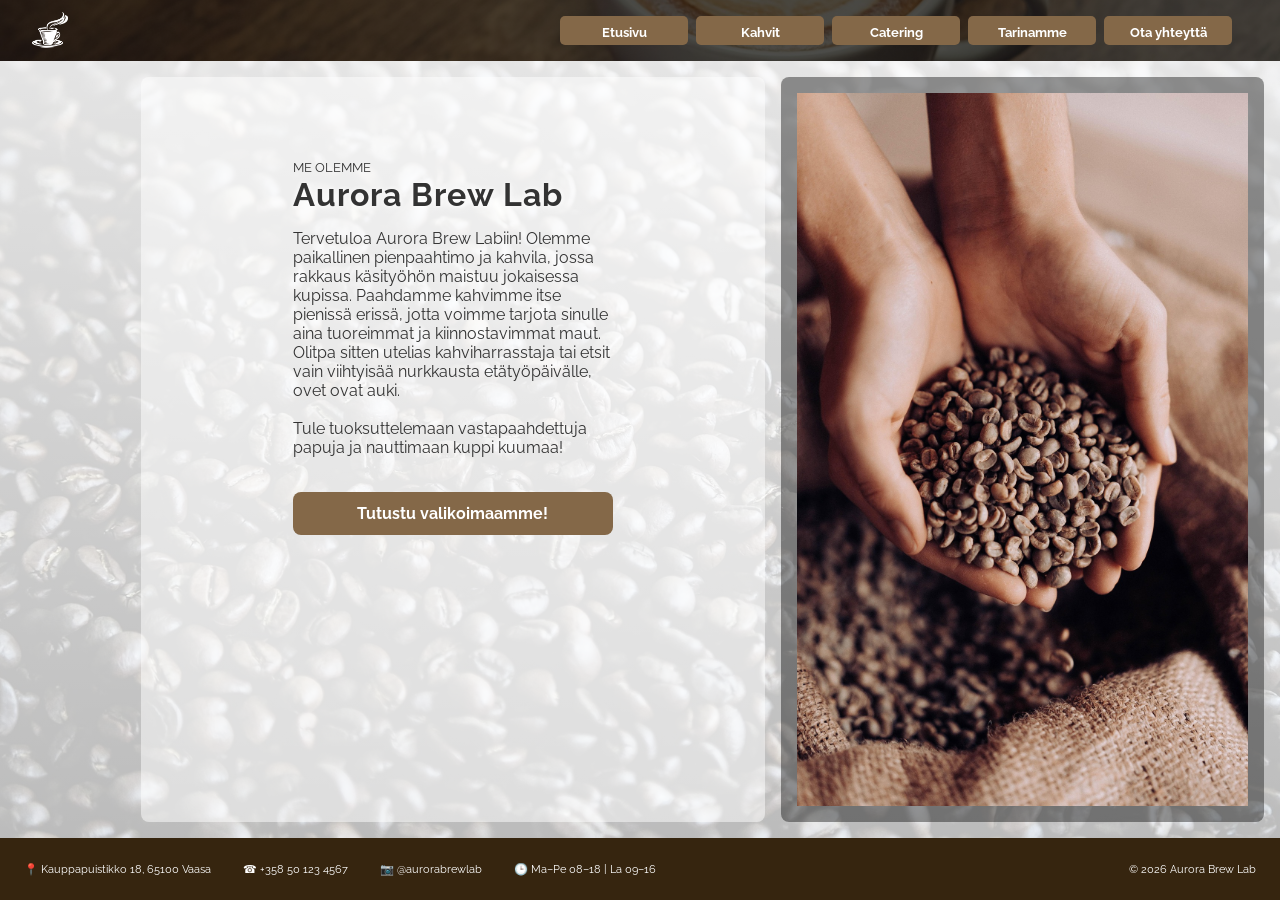
<file: index.html>
<!doctype html>
<html lang="fi">
  <head>
    <meta charset="UTF-8" />
    <meta name="viewport" content="width=device-width, initial-scale=1.0" />
    <title>Aurora Brew</title>
    <link rel="stylesheet" href="css/styles.css" />
    <link rel="icon" href="images/favicon.ico" type="image/x-icon" />
  </head>

  <body>
    <header id="header"></header>

    <main>
      <div class="first-main-section">
        <small>ME OLEMME</small>
        <h2 id="kahvilamme">Aurora Brew Lab</h2>
        <p>
          Tervetuloa Aurora Brew Labiin! Olemme paikallinen pienpaahtimo ja
          kahvila, jossa rakkaus käsityöhön maistuu jokaisessa kupissa.
          Paahdamme kahvimme itse pienissä erissä, jotta voimme tarjota sinulle
          aina tuoreimmat ja kiinnostavimmat maut. Olitpa sitten utelias
          kahviharrasstaja tai etsit vain viihtyisää nurkkausta etätyöpäivälle,
          ovet ovat auki.
        </p>
        <br />
        <p>
          Tule tuoksuttelemaan vastapaahdettuja papuja ja nauttimaan kuppi
          kuumaa!
        </p>
        <br />
        <a href="menu.html" class="action-btn" aria-label="menu">
          Tutustu valikoimaamme!
        </a>
        <br />
      </div>
    </main>

    <aside><img src="images/coffee-beans.jpg" alt="coffee beans" /></aside>

    <footer id="footer"></footer>
    <script src="js/components.js"></script>
  </body>
</html>
</file>
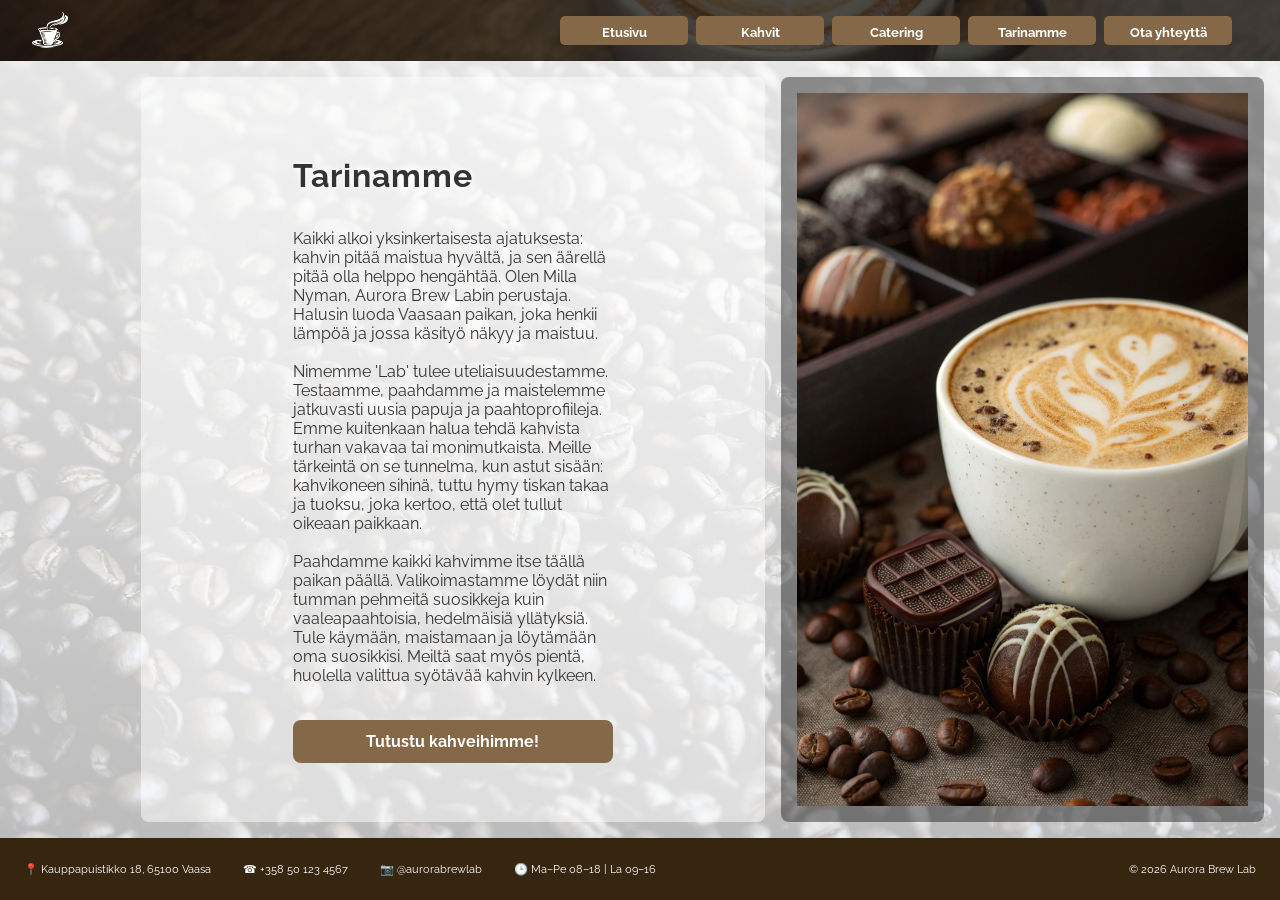
<file: about.html>
<!doctype html>
<html lang="fi">
  <head>
    <meta charset="UTF-8" />
    <meta name="viewport" content="width=device-width, initial-scale=1.0" />
    <title>Aurora Brew</title>
    <link rel="stylesheet" href="css/styles.css" />
    <link rel="icon" href="images/favicon.ico" type="image/x-icon" />
  </head>

  <body>
    <header id="header"></header>

    <main>
      <div class="first-main-section">
        <h2 id="kahvilamme">Tarinamme</h2>

        <br />
        <p>
          Kaikki alkoi yksinkertaisesta ajatuksesta: kahvin pitää maistua
          hyvältä, ja sen äärellä pitää olla helppo hengähtää. Olen Milla Nyman,
          Aurora Brew Labin perustaja. Halusin luoda Vaasaan paikan, joka
          henk­ii lämpöä ja jossa käsityö näkyy ja maistuu.
        </p>
        <br />
        <p>
          Nimemme 'Lab' tulee uteliaisuudestamme. Testaamme, paahdamme ja
          maistelemme jatkuvasti uusia papuja ja paahtoprofiileja. Emme
          kuitenkaan halua tehdä kahvista turhan vakavaa tai monimutkaista.
          Meille tärkeintä on se tunnelma, kun astut sisään: kahvikoneen sihinä,
          tuttu hymy tiskan takaa ja tuoksu, joka kertoo, että olet tullut
          oikeaan paikkaan.
        </p>
        <br />
        <p>
          Paahdamme kaikki kahvimme itse täällä paikan päällä. Valikoimastamme
          löydät niin tumman pehmeitä suosikkeja kuin vaaleapaahtoisia,
          hedelmäisiä yllätyksiä. Tule käymään, maistamaan ja löytämään oma
          suosikkisi. Meiltä saat myös pientä, huolella valittua syötävää kahvin
          kylkeen.
        </p>
        <br />
        <a href="menu.html" class="action-btn" aria-label="menu">
          Tutustu kahveihimme!
        </a>
        <br />
      </div>
    </main>

    <aside><img src="images/coffee-cup.jpg" alt="coffee beans" /></aside>

    <footer id="footer"></footer>
    <script src="js/components.js"></script>
  </body>
</html>
</file>
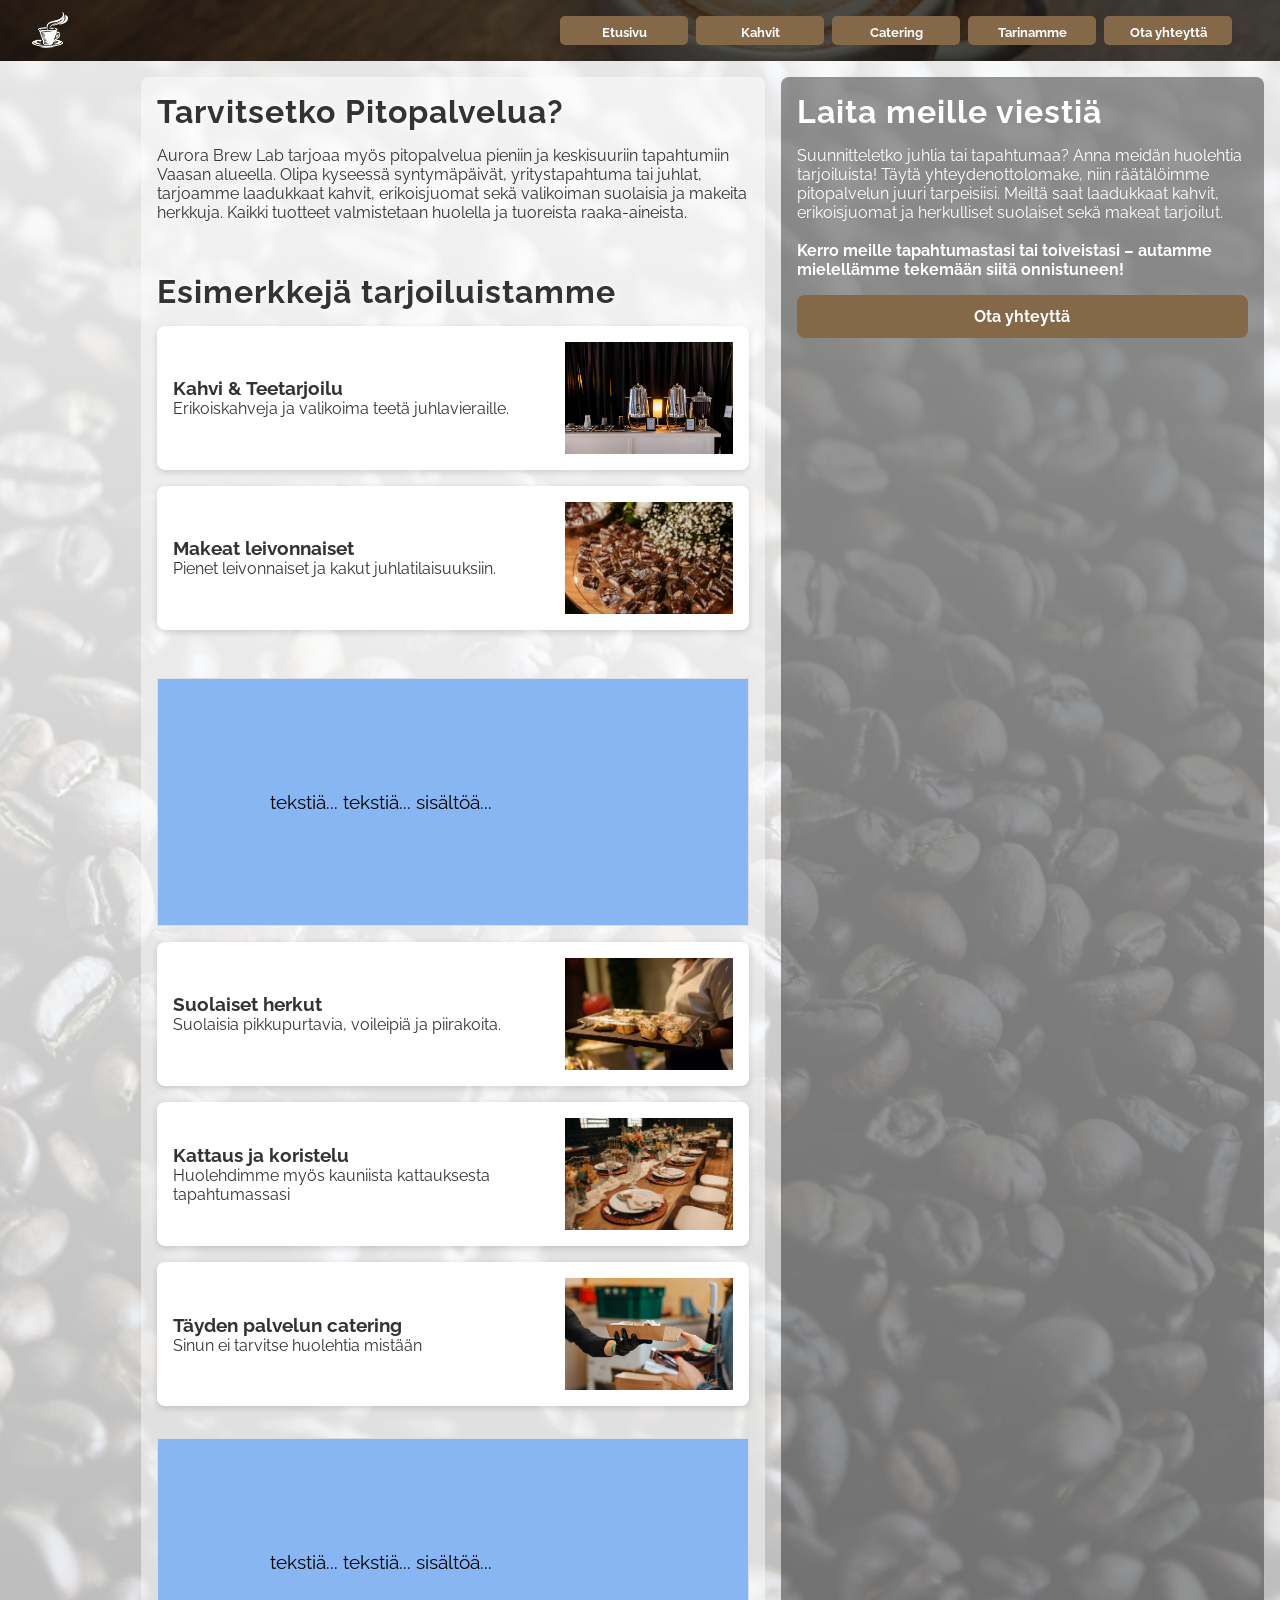
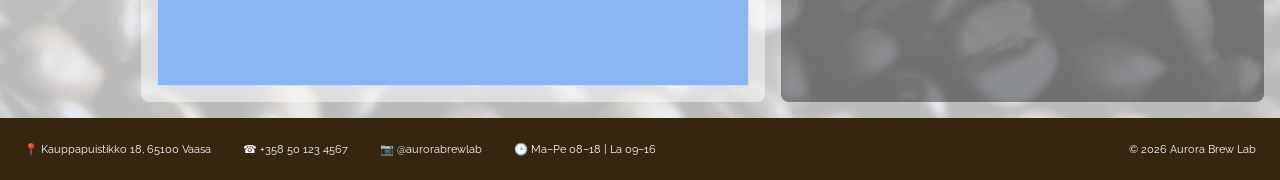
<file: catering.html>
<!doctype html>
<html lang="fi">
  <head>
    <meta charset="UTF-8" />
    <meta name="viewport" content="width=device-width, initial-scale=1.0" />
    <title>Aurora Brew</title>
    <link rel="stylesheet" href="css/styles.css" />
    <link rel="icon" href="images/favicon.ico" type="image/x-icon" />
  </head>

  <body>
    <header id="header"></header>

    <main>
      <h2 id="kahvilamme">Tarvitsetko Pitopalvelua?</h2>
      <p>
        Aurora Brew Lab tarjoaa myös pitopalvelua pieniin ja keskisuuriin
        tapahtumiin Vaasan alueella. Olipa kyseessä syntymäpäivät,
        yritystapahtuma tai juhlat, tarjoamme laadukkaat kahvit, erikoisjuomat
        sekä valikoiman suolaisia ja makeita herkkuja. Kaikki tuotteet
        valmistetaan huolella ja tuoreista raaka-aineista.
      </p>
      <br />

      <section class="first-section">
        <h2>Esimerkkejä tarjoiluistamme</h2>
        <div class="service-grid">
          <div class="service-card">
            <div class="service-text">
              <h3>Kahvi & Teetarjoilu</h3>
              <p>Erikoiskahveja ja valikoima teetä juhlavieraille.</p>
            </div>
            <img src="images/coffeebar.jpg" alt="Kahvibaari" />
          </div>

          <div class="service-card">
            <div class="service-text">
              <h3>Makeat leivonnaiset</h3>
              <p>Pienet leivonnaiset ja kakut juhlatilaisuuksiin.</p>
            </div>
            <img src="images/catering1.jpg" alt="Makeat leivonnaiset" />
          </div>

          <div class="empty">tekstiä... tekstiä... sisältöä...</div>

          <div class="service-card">
            <div class="service-text">
              <h3>Suolaiset herkut</h3>
              <p>Suolaisia pikkupurtavia, voileipiä ja piirakoita.</p>
            </div>
            <img src="images/catering2.jpg" alt="Suolaiset herkut" />
          </div>

          <div class="service-card">
            <div class="service-text">
              <h3>Kattaus ja koristelu</h3>
              <p>Huolehdimme myös kauniista kattauksesta tapahtumassasi</p>
            </div>
            <img src="images/kattaus.jpg" alt="Kattaus" />
          </div>

          <div class="service-card">
            <div class="service-text">
              <h3>Täyden palvelun catering</h3>
              <p>Sinun ei tarvitse huolehtia mistään</p>
            </div>
            <img src="images/catering3.jpg" alt="Catering palvelu" />
          </div>
        </div>
      </section>

      <div class="empty">tekstiä... tekstiä... sisältöä...</div>
    </main>

    <aside>
      <h2>Laita meille viestiä</h2>
      <p>
        Suunnitteletko juhlia tai tapahtumaa? Anna meidän huolehtia
        tarjoiluista! Täytä yhteydenottolomake, niin räätälöimme pitopalvelun
        juuri tarpeisiisi. Meiltä saat laadukkaat kahvit, erikoisjuomat ja
        herkulliset suolaiset sekä makeat tarjoilut.
      </p>
      <br />
      <p>
        <strong>
          Kerro meille tapahtumastasi tai toiveistasi – autamme mielellämme
          tekemään siitä onnistuneen!
        </strong>
      </p>
      <a href="contact.html" class="action-btn" aria-label="contact">
        Ota yhteyttä
      </a>
    </aside>

    <footer id="footer"></footer>
    <script src="js/components.js"></script>
  </body>
</html>
</file>
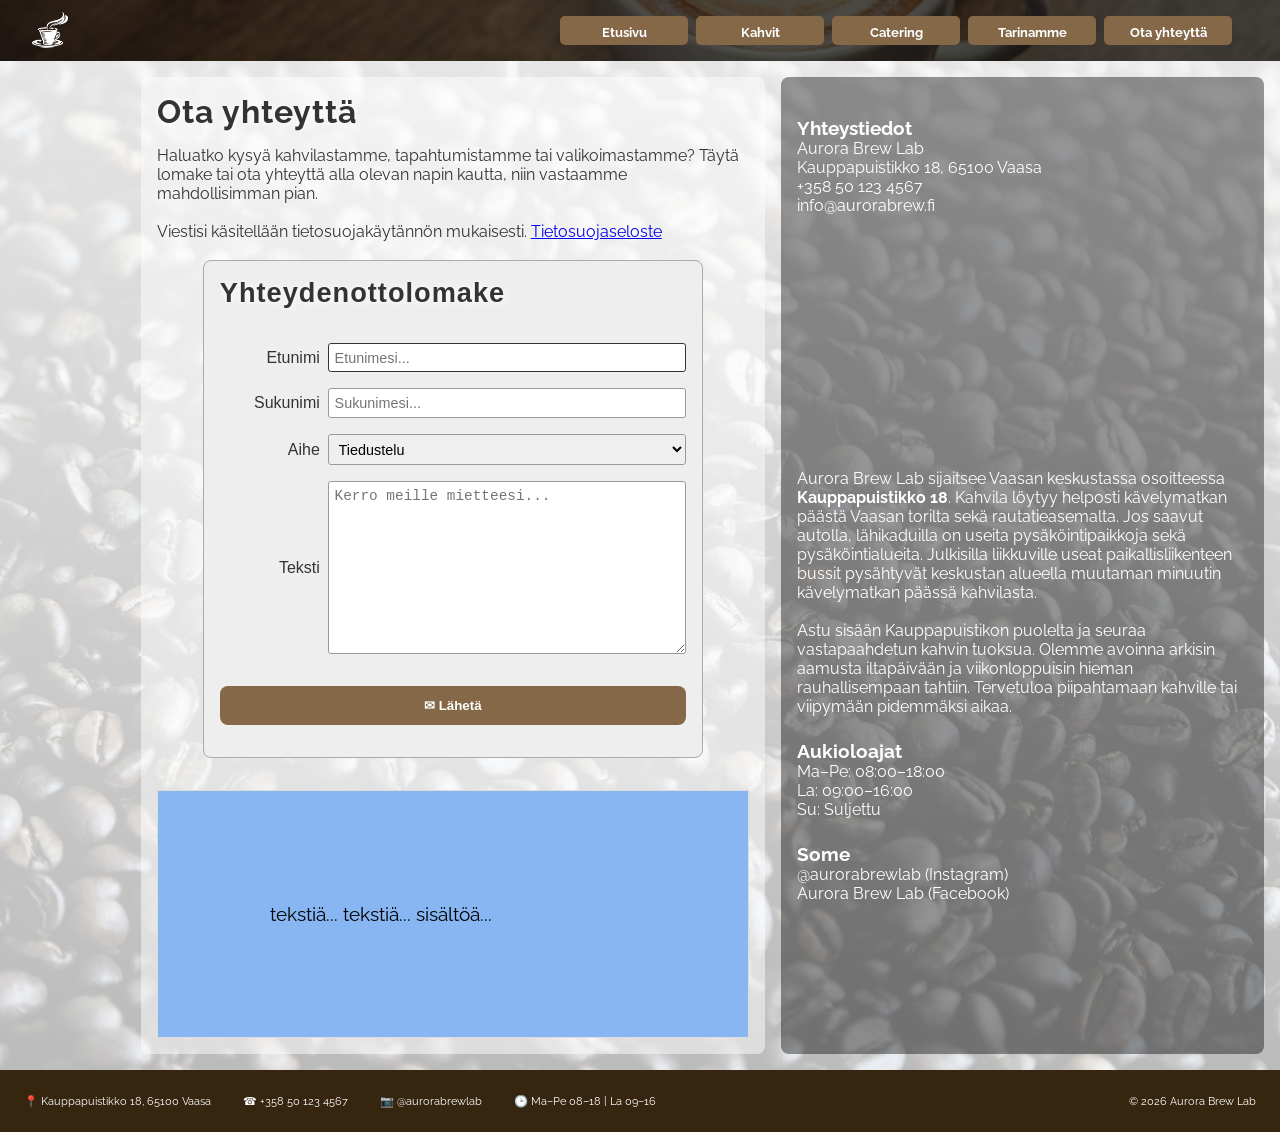
<file: contact.html>
<!doctype html>
<html lang="fi">
  <head>
    <meta charset="UTF-8" />
    <meta name="viewport" content="width=device-width, initial-scale=1.0" />
    <title>Aurora Brew</title>
    <link rel="stylesheet" href="css/styles.css" />
    <link rel="icon" href="images/favicon.ico" type="image/x-icon" />
  </head>

  <body>
    <header id="header"></header>

    <main>
      <h2>Ota yhteyttä</h2>
      <p>
        Haluatko kysyä kahvilastamme, tapahtumistamme tai valikoimastamme? Täytä
        lomake tai ota yhteyttä alla olevan napin kautta, niin vastaamme
        mahdollisimman pian.
      </p>
      <br>
      <p>
        <p>Viestisi käsitellään tietosuojakäytännön mukaisesti. <a href="privacy-policy.html">Tietosuojaseloste</a></p>
      </p>
      <br />
      <form>
        <h2>Yhteydenottolomake</h2>
        <br />
        <ul>
          <li>
            <label for="fname">Etunimi</label>
            <input
              type="text"
              id="fname"
              name="firstname"
              placeholder="Etunimesi..."
              autofocus
            />
          </li>
          <li>
            <label for="lname">Sukunimi</label>
            <input
              type="text"
              id="lname"
              name="lastname"
              placeholder="Sukunimesi..."
            />
          </li>
          <li>
            <label for="country">Aihe</label>
            <select name="aihe" id="aihe">
              <option value="finland">Tiedustelu</option>
              <option value="sweden">Tilavaraus</option>
              <option value="norway">Yhteistyö</option>
              <option value="norway">Tilaus</option>
              <option value="norway">Muu aihe</option>
            </select>
          </li>
          <li>
            <label for="subject">Teksti</label>
            <textarea
              id="subject"
              name="subject"
              placeholder="Kerro meille mietteesi..."
              rows="7"
            ></textarea>
          </li>
          <li class="button">
            <button type="submit" class="action-btn">✉ Lähetä</button>
          </li>
        </ul>
      </form>
      <div class="empty">tekstiä... tekstiä... sisältöä...</div>
    </main>

    <aside>
      <ul>
        <h3>Yhteystiedot</h3>
        <li>Aurora Brew Lab</li>
        <li>Kauppapuistikko 18, 65100 Vaasa</li>
        <li>+358 50 123 4567</li>
        <li>info@aurorabrew.fi</li>
        <iframe
          src="https://www.google.com/maps/embed?pb=!1m18!1m12!1m3!1d7222.065671032653!2d21.59885659215612!3d63.093814303541514!2m3!1f0!2f0!3f0!3m2!1i1024!2i768!4f13.1!3m3!1m2!1s0x467d6043ae175f63%3A0x52adb9ff2bf0a6bd!2sKauppapuistikko%2018%2C%2065100%20Vaasa!5e0!3m2!1sfi!2sfi!4v1773794027698!5m2!1sfi!2sfi"
          width="100%"
          height="250"
          style="border: 0"
          loading="lazy"
        >
          referrerpolicy="no-referrer-when-downgrade" ></iframe
        >
         <p>
          Aurora Brew Lab sijaitsee Vaasan keskustassa osoitteessa
          <strong>Kauppapuistikko 18</strong>. Kahvila löytyy helposti
          kävelymatkan päästä Vaasan torilta sekä rautatieasemalta. Jos saavut
          autolla, lähikaduilla on useita pysäköintipaikkoja sekä
          pysäköintialueita. Julkisilla liikkuville useat paikallisliikenteen
          bussit pysähtyvät keskustan alueella muutaman minuutin kävelymatkan
          päässä kahvilasta.
        </p>
        <br />
        <p>
          Astu sisään Kauppapuistikon puolelta ja seuraa vastapaahdetun kahvin
          tuoksua. Olemme avoinna arkisin aamusta iltapäivään ja viikonloppuisin
          hieman rauhallisempaan tahtiin. Tervetuloa piipahtamaan kahville tai
          viipymään pidemmäksi aikaa.
        </p>
        <h3>Aukioloajat</h3>
        <li>Ma–Pe: 08:00–18:00</li>
        <li>La: 09:00–16:00</li>
        <li>Su: Suljettu</li>
        <h3>Some</h3>
        <li>@aurorabrewlab (Instagram)</li>
        <li>Aurora Brew Lab (Facebook)</li>
      </ul>
    </aside>

    <footer id="footer"></footer>
    <script src="js/components.js"></script>
  </body>
</html>
</file>
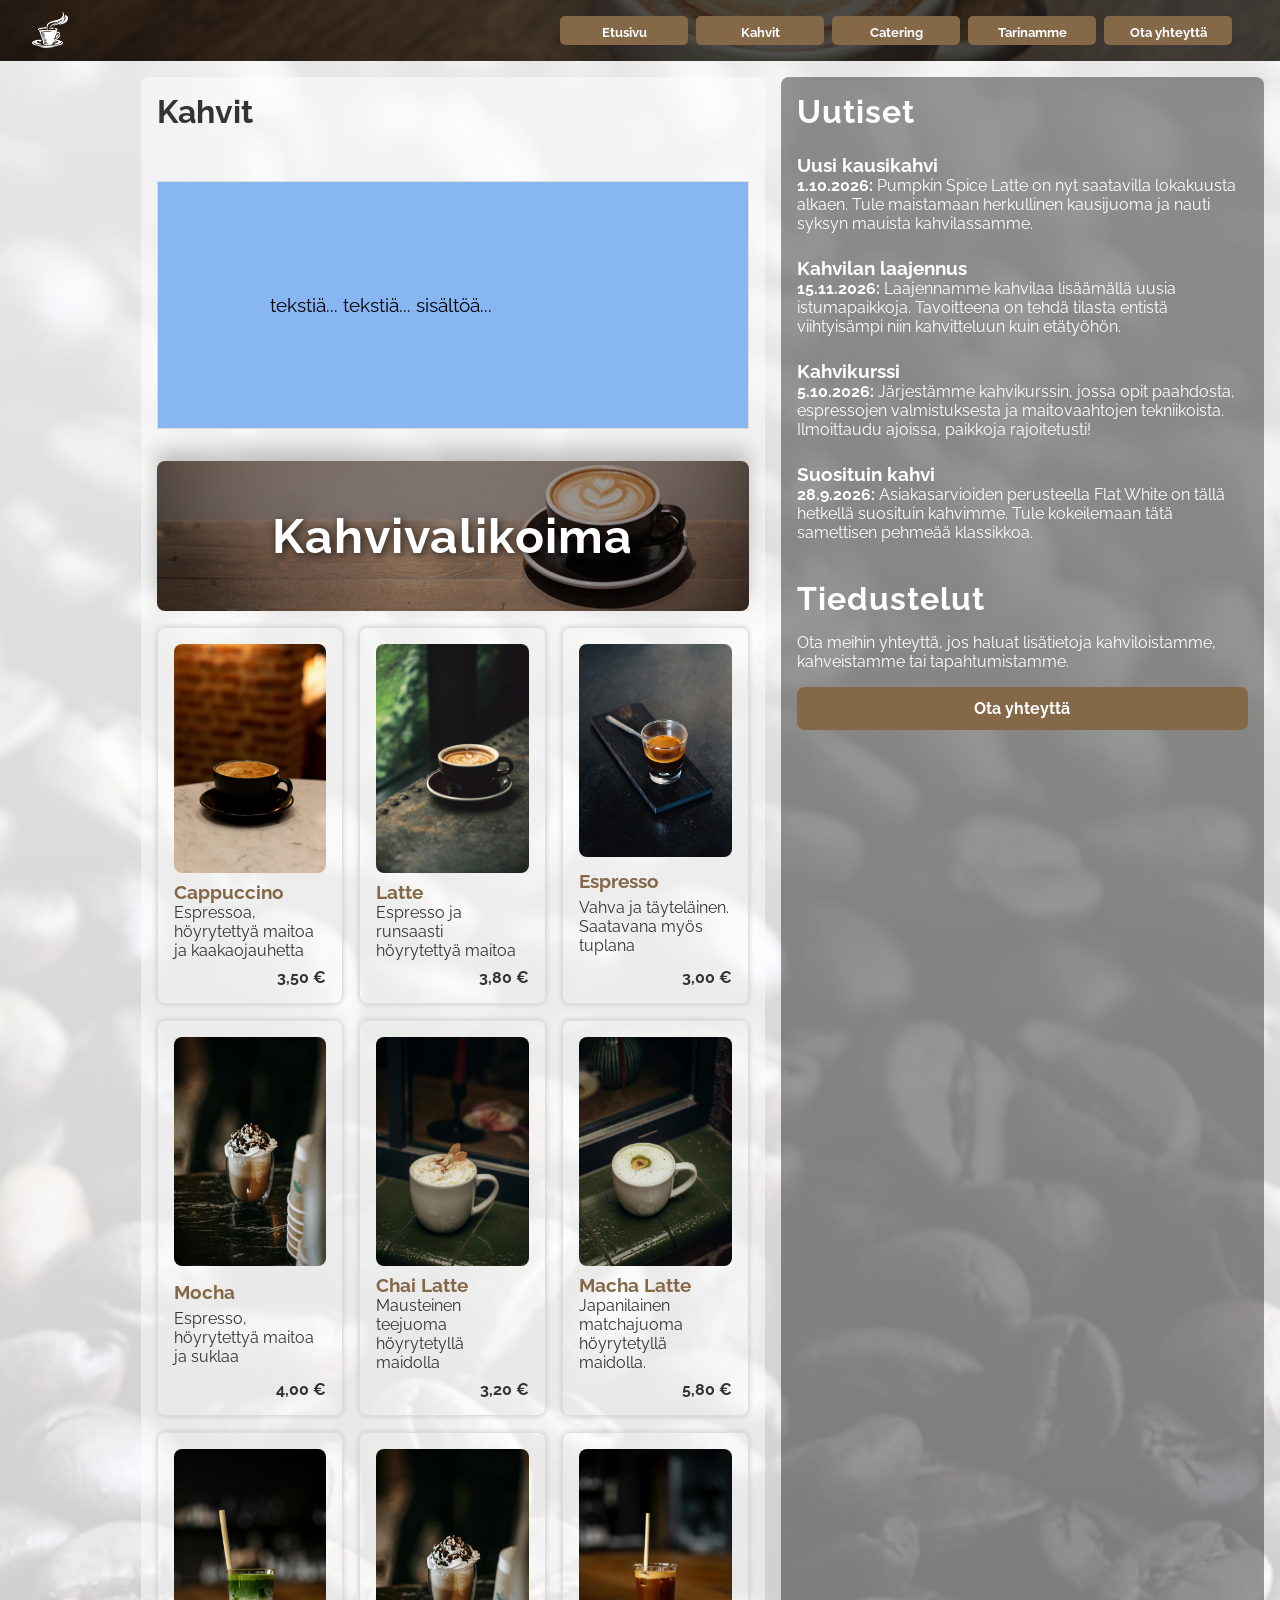
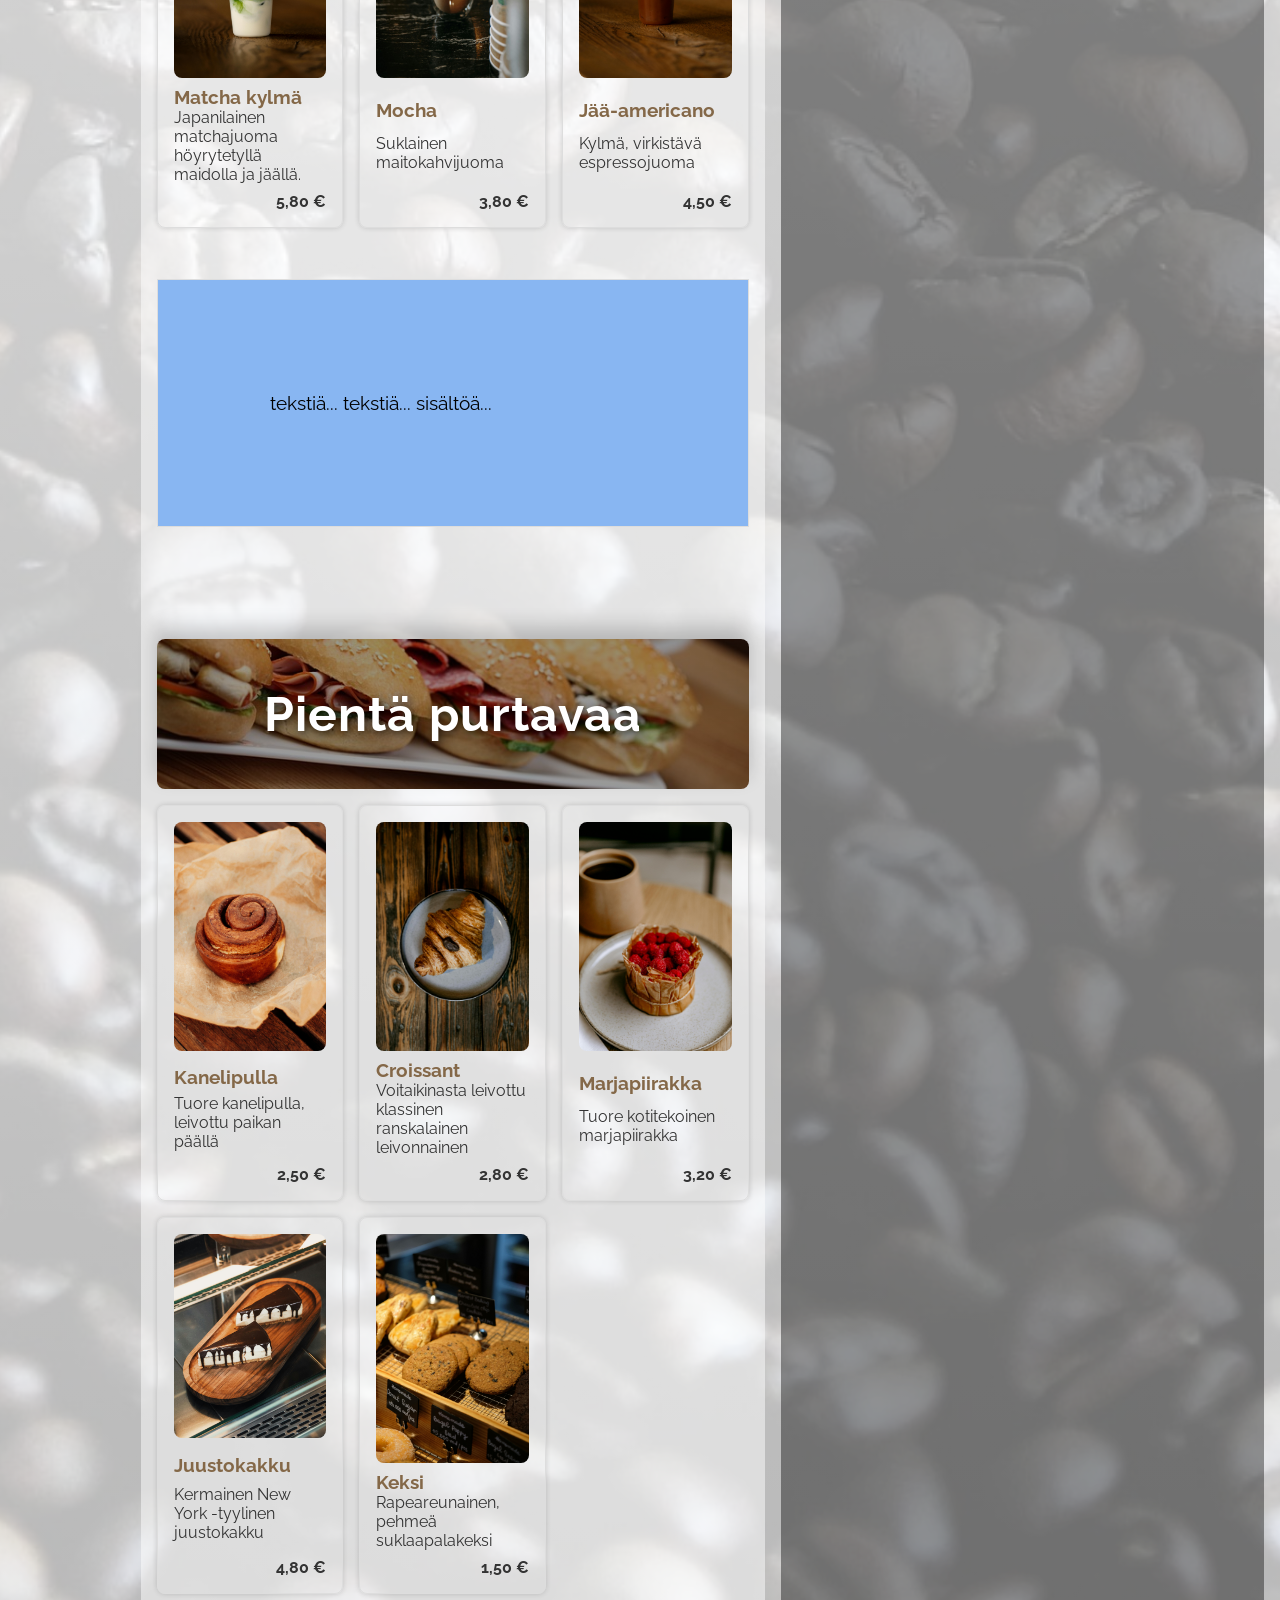
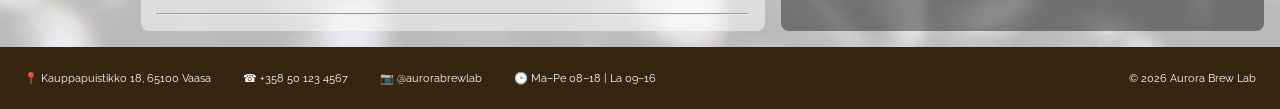
<file: menu.html>
<!doctype html>
<html lang="fi">
  <head>
    <meta charset="UTF-8" />
    <meta name="viewport" content="width=device-width, initial-scale=1.0" />
    <title>Aurora Brew</title>
    <link rel="stylesheet" href="css/styles.css" />
    <link rel="icon" href="images/favicon.ico" type="image/x-icon" />
  </head>

  <body>
    <header id="header"></header>

    <main>
      <h1 id="kahvilamme">Kahvit</h1>
      <br />
      <div class="empty">tekstiä... tekstiä... sisältöä...</div>

      <section class="first-section">
        <div class="coffee-header">
          <h2 id="kahvit">Kahvivalikoima</h2>
        </div>
        <div class="card-grid">
          <div class="card">
            <img src="images/cappucino.jpg" alt="Cappuccino" />
            <h3>Cappuccino</h3>
            <p>Espressoa, höyrytettyä maitoa ja kaakaojauhetta</p>
            <strong class="price">3,50 €</strong>
          </div>

          <div class="card">
            <img src="images/latte.jpg" alt="Latte" />
            <h3>Latte</h3>
            <p>Espresso ja runsaasti höyrytettyä maitoa</p>
            <strong class="price">3,80 €</strong>
          </div>

          <div class="card">
            <img src="images/espresso.jpg" alt="Espresso" />
            <h3>Espresso</h3>
            <p>Vahva ja täyteläinen. Saatavana myös tuplana</p>
            <strong class="price">3,00 €</strong>
          </div>

          <div class="card">
            <img src="images/mocha.jpg" alt="Mocha" />
            <h3>Mocha</h3>
            <p>Espresso, höyrytettyä maitoa ja suklaa</p>
            <strong class="price">4,00 €</strong>
          </div>

          <div class="card">
            <img src="images/chailatte.jpg" alt="Chai Latte" />
            <h3>Chai Latte</h3>
            <p>Mausteinen teejuoma höyrytetyllä maidolla</p>
            <strong class="price">3,20 €</strong>
          </div>

          <div class="card">
            <img src="images/matchalatte.jpg" alt="Matcha Latte" />
            <h3>Macha Latte</h3>
            <p>Japanilainen matchajuoma höyrytetyllä maidolla.</p>
            <strong class="price">5,80 €</strong>
          </div>

          <div class="card">
            <img src="images/matchacold.jpg" alt="Matcha Latte Cold" />
            <h3>Matcha kylmä</h3>
            <p>Japanilainen matchajuoma höyrytetyllä maidolla ja jäällä.</p>
            <strong class="price">5,80 €</strong>
          </div>

          <div class="card">
            <img src="images/mocha.jpg" alt="Mocha" />
            <h3>Mocha</h3>
            <p>Suklainen maitokahvijuoma</p>
            <strong class="price">3,80 €</strong>
          </div>

          <div class="card">
            <img src="images/americanocold.jpg" alt="Cold Americano" />
            <h3>Jää-americano</h3>
            <p>Kylmä, virkistävä espressojuoma </p>
            <strong class="price">4,50 €</strong>
          </div>
        </div>
      </section>
      <br />
      <div class="empty">tekstiä... tekstiä... sisältöä...</div>

      <section class="first-section">
        <div class="food-header">
          <h2 id="ruoka">Pientä purtavaa</h2>
        </div>
        <div class="card-grid">
          <div class="card">
            <img src="images/cinnamonroll.jpg" alt="Kanelipulla" />
            <h3>Kanelipulla</h3>
            <p>Tuore kanelipulla, leivottu paikan päällä</p>
            <strong class="price">2,50 €</strong>
          </div>

          <div class="card">
            <img src="images/croissant.jpg" alt="Croissant" />
            <h3>Croissant</h3>
            <p>Voitaikinasta leivottu klassinen ranskalainen leivonnainen</p>
            <strong class="price">2,80 €</strong>
          </div>

          <div class="card">
            <img src="images/marjapiirakka.jpg" alt="Marjapiirakka" />
            <h3>Marjapiirakka</h3>
            <p>Tuore kotitekoinen marjapiirakka</p>
            <strong class="price">3,20 €</strong>
          </div>

          <div class="card">
            <img src="images/juustokakku.jpg" alt="Juustokakku" />
            <h3>Juustokakku</h3>
            <p>Kermainen New York -tyylinen juustokakku</p>
            <strong class="price">4,80 €</strong>
          </div>

          <div class="card">
            <img src="images/cookie.jpg" alt="Cookie" />
            <h3>Keksi</h3>
            <p>Rapeareunainen, pehmeä suklaapalakeksi</p>
            <strong class="price">1,50 €</strong>
          </div>
        </div>
      </section>
      <br />
      <hr />
    </main>

    <aside>
      <h2>Uutiset</h2>
      <ul>
        <li>
          <h3>Uusi kausikahvi</h3>
          <p>
            <strong>1.10.2026:</strong> Pumpkin Spice Latte on nyt saatavilla
            lokakuusta alkaen. Tule maistamaan herkullinen kausijuoma ja nauti
            syksyn mauista kahvilassamme.
          </p>
        </li>
        <li>
          <h3>Kahvilan laajennus</h3>
          <p>
            <strong>15.11.2026:</strong> Laajennamme kahvilaa lisäämällä uusia
            istumapaikkoja. Tavoitteena on tehdä tilasta entistä viihtyisämpi
            niin kahvitteluun kuin etätyöhön.
          </p>
        </li>
        <li>
          <h3>Kahvikurssi</h3>
          <p>
            <strong>5.10.2026:</strong> Järjestämme kahvikurssin, jossa opit
            paahdosta, espressojen valmistuksesta ja maitovaahtojen
            tekniikoista. Ilmoittaudu ajoissa, paikkoja rajoitetusti!
          </p>
        </li>
        <li>
          <h3>Suosituin kahvi</h3>
          <p>
            <strong>28.9.2026:</strong> Asiakasarvioiden perusteella Flat White
            on tällä hetkellä suosituin kahvimme. Tule kokeilemaan tätä
            samettisen pehmeää klassikkoa.
          </p>
        </li>
      </ul>
      <br />
      <br />
      <h2>Tiedustelut</h2>
      <p>
        Ota meihin yhteyttä, jos haluat lisätietoja kahviloistamme, kahveistamme
        tai tapahtumistamme.
      </p>
      <a href="contact.html" class="action-btn" aria-label="menu">
        Ota yhteyttä
      </a>
    </aside>

    <footer id="footer"></footer>
    <script src="js/components.js"></script>
  </body>
</html>
</file>
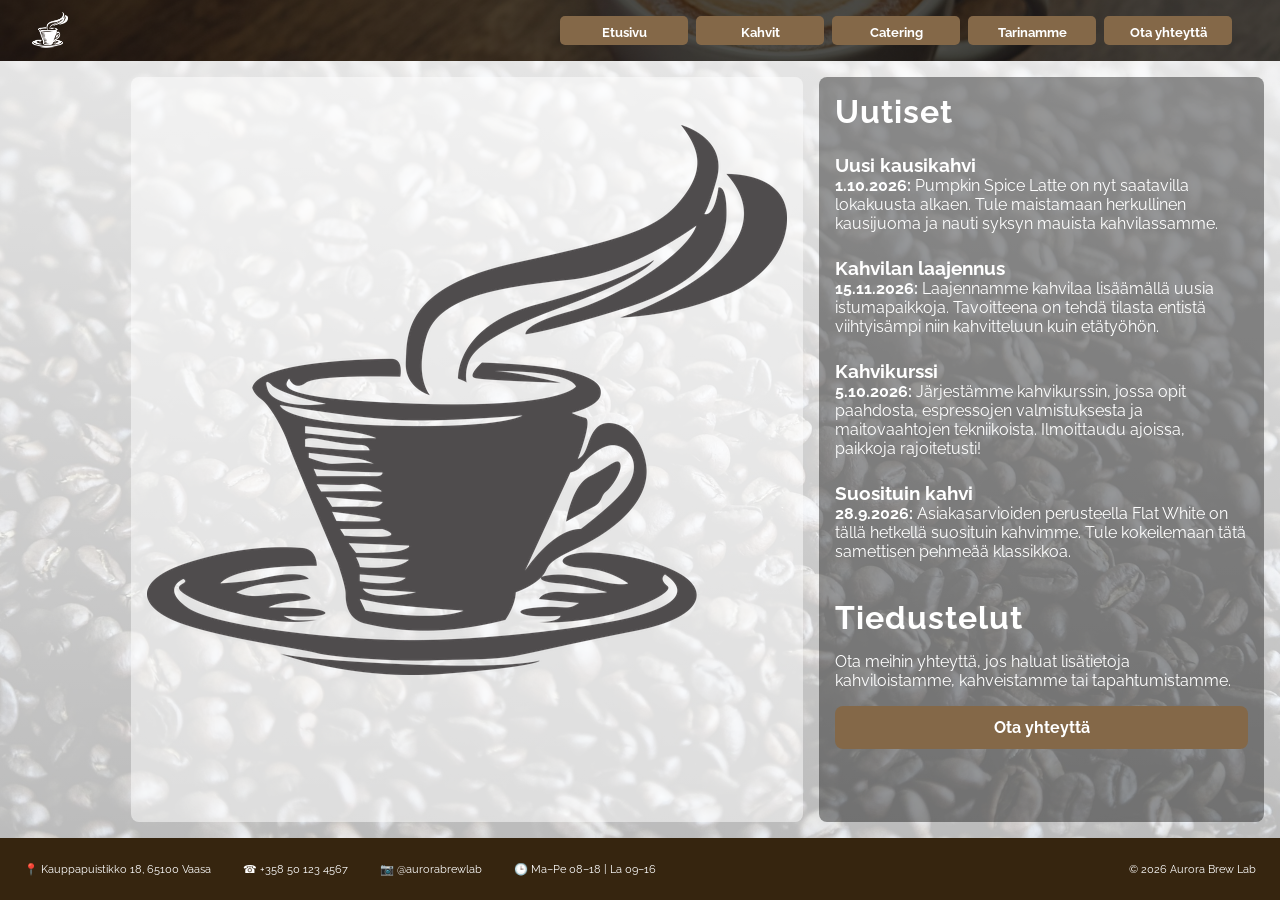
<file: news.html>
<!doctype html>
<html lang="fi">
  <head>
    <meta charset="UTF-8" />
    <meta name="viewport" content="width=device-width, initial-scale=1.0" />
    <title>Aurora Brew</title>
    <link rel="stylesheet" href="css/styles.css" />
    <link rel="icon" href="images/favicon.ico" type="image/x-icon" />
  </head>

  <body>
    <header id="header"></header>

    <main>
      <section class="first-section">
        <img src="images/default.png" alt="kuva" />
      </section>
    </main>

    <aside>
      <h2>Uutiset</h2>
      <ul>
        <li>
          <h3>Uusi kausikahvi</h3>
          <p>
            <strong>1.10.2026:</strong> Pumpkin Spice Latte on nyt saatavilla
            lokakuusta alkaen. Tule maistamaan herkullinen kausijuoma ja nauti
            syksyn mauista kahvilassamme.
          </p>
        </li>
        <li>
          <h3>Kahvilan laajennus</h3>
          <p>
            <strong>15.11.2026:</strong> Laajennamme kahvilaa lisäämällä uusia
            istumapaikkoja. Tavoitteena on tehdä tilasta entistä viihtyisämpi
            niin kahvitteluun kuin etätyöhön.
          </p>
        </li>
        <li>
          <h3>Kahvikurssi</h3>
          <p>
            <strong>5.10.2026:</strong> Järjestämme kahvikurssin, jossa opit
            paahdosta, espressojen valmistuksesta ja maitovaahtojen
            tekniikoista. Ilmoittaudu ajoissa, paikkoja rajoitetusti!
          </p>
        </li>
        <li>
          <h3>Suosituin kahvi</h3>
          <p>
            <strong>28.9.2026:</strong> Asiakasarvioiden perusteella Flat White
            on tällä hetkellä suosituin kahvimme. Tule kokeilemaan tätä
            samettisen pehmeää klassikkoa.
          </p>
        </li>
      </ul>
      <br />
      <br />
      <h2>Tiedustelut</h2>
      <p>
        Ota meihin yhteyttä, jos haluat lisätietoja kahviloistamme, kahveistamme
        tai tapahtumistamme.
      </p>
      <a href="contact.html" class="action-btn" aria-label="menu">
        Ota yhteyttä
      </a>
    </aside>

    <footer id="footer"></footer>
    <script src="js/components.js"></script>
  </body>
</html>
</file>
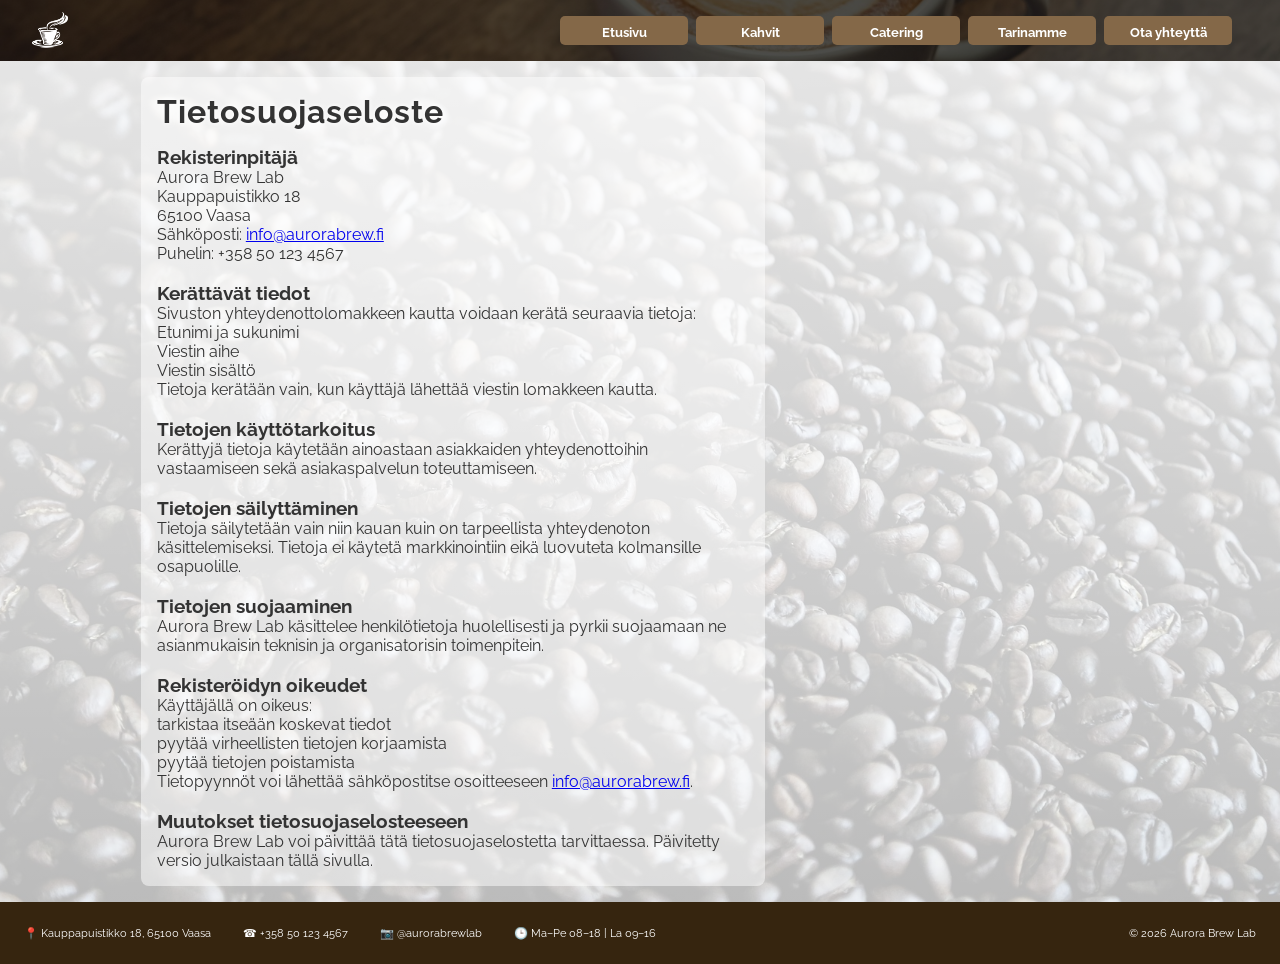
<file: privacy-policy.html>
<!doctype html>
<html lang="fi">
  <head>
    <meta charset="UTF-8" />
    <meta name="viewport" content="width=device-width, initial-scale=1.0" />
    <title>Aurora Brew</title>
    <link rel="stylesheet" href="css/styles.css" />
    <link rel="icon" href="images/favicon.ico" type="image/x-icon" />
  </head>

  <body>
    <header id="header"></header>

    <main>
      <h2 id="tietosuoja">Tietosuojaseloste</h2>

      <h3>Rekisterinpitäjä</h3>
      <p>
        Aurora Brew Lab<br />
        Kauppapuistikko 18<br />
        65100 Vaasa<br />
        Sähköposti: <a href="mailto:info@aurorabrew.fi">info@aurorabrew.fi</a
        ><br />
        Puhelin: +358 50 123 4567
      </p>
      <br />
      <h3>Kerättävät tiedot</h3>
      <p>
        Sivuston yhteydenottolomakkeen kautta voidaan kerätä seuraavia tietoja:
      </p>
      <ul>
        <li>Etunimi ja sukunimi</li>
        <li>Viestin aihe</li>
        <li>Viestin sisältö</li>
      </ul>
      <p>
        Tietoja kerätään vain, kun käyttäjä lähettää viestin lomakkeen kautta.
      </p>
      <br />
      <h3>Tietojen käyttötarkoitus</h3>
      <p>
        Kerättyjä tietoja käytetään ainoastaan asiakkaiden yhteydenottoihin
        vastaamiseen sekä asiakaspalvelun toteuttamiseen.
      </p>
      <br />
      <h3>Tietojen säilyttäminen</h3>
      <p>
        Tietoja säilytetään vain niin kauan kuin on tarpeellista yhteydenoton
        käsittelemiseksi. Tietoja ei käytetä markkinointiin eikä luovuteta
        kolmansille osapuolille.
      </p>
      <br />
      <h3>Tietojen suojaaminen</h3>
      <p>
        Aurora Brew Lab käsittelee henkilötietoja huolellisesti ja pyrkii
        suojaamaan ne asianmukaisin teknisin ja organisatorisin toimenpitein.
      </p>
      <br />

      <h3>Rekisteröidyn oikeudet</h3>
      <p>Käyttäjällä on oikeus:</p>
      <ul>
        <li>tarkistaa itseään koskevat tiedot</li>
        <li>pyytää virheellisten tietojen korjaamista</li>
        <li>pyytää tietojen poistamista</li>
      </ul>
      <p>
        Tietopyynnöt voi lähettää sähköpostitse osoitteeseen
        <a href="mailto:info@aurorabrew.fi">info@aurorabrew.fi</a>.
      </p>
      <br />
      <h3>Muutokset tietosuojaselosteeseen</h3>
      <p>
        Aurora Brew Lab voi päivittää tätä tietosuojaselostetta tarvittaessa.
        Päivitetty versio julkaistaan tällä sivulla.
      </p>
    </main>

    <footer id="footer"></footer>
    <script src="js/components.js"></script>
  </body>
</html>
</file>
<file: css/styles.css>
@import url("https://fonts.googleapis.com/css2?family=Outfit:wght@100..900&family=Raleway:ital,wght@0,100..900;1,100..900&family=Roboto:ital,wght@0,100..900;1,100..900&display=swap");
@import url("header.css");
@import url("footer.css");
@import url("form.css");

:root {
  --theme-color: #846848;
  --cafe-color: #36250f;
}

* {
  margin: 0;
  padding: 0;
  box-sizing: border-box;
}

body {
  font-family: "Raleway", sans-serif;
  min-height: 100vh;
  display: grid;
  grid-template-areas:
    "header"
    "main"
    "aside"
    "footer";
  grid-template-columns: 1fr;
  gap: 1rem;
  padding: 0;
  background:
    linear-gradient(rgba(255, 255, 255, 0.9), rgba(255, 255, 255, 0.7)),
    url("../images/bg.jpg") center/cover no-repeat;
  color: white;
}

h1 a {
  text-decoration: none;
  color: inherit;
}

h2 {
  font-size: 2rem;
  font-weight: 700;
  letter-spacing: 1px;
  margin-bottom: 1rem;
  color: #333;
  text-shadow:
    0 0 5px rgba(255, 255, 255, 1),
    2px 2px 12px rgba(255, 255, 255, 0.7);
}

aside h2 {
  font-size: 2rem;
  font-weight: 700;
  letter-spacing: 1px;
  margin-bottom: 1rem;
  color: white;
  text-shadow: none;
}

main {
  grid-area: main;
  background-color: rgba(255, 255, 255, 0.5);
  padding: 1rem;
  color: #333;
}

.first-main-section {
  width: 320px;
  margin: auto;
  padding-top: 4rem;
}

aside {
  margin: 0 1rem 0 0;
  padding: 1rem;
  grid-area: aside;
  background-color: rgba(0, 0, 0, 0.4);
}

aside h3 {
  margin-top: 1.5rem;
}

aside img {
  width: 100%;
  height: 100%;
  object-fit: cover;
}

main,
aside {
  border-radius: 0.5rem;
}

aside ul,
main ul {
  list-style: none;
}

.event-img {
  width: 100%;
  margin-top: 1rem;
}

.action-btn {
  display: block;
  width: 100%;
  margin-top: 1rem;
  padding: 0.75rem;
  background-color: var(--theme-color);
  text-decoration: none;
  color: white;
  border: none;
  border-radius: 0.5rem;
  text-align: center;
  font-weight: bold;
  cursor: pointer;
}

.action-btn:hover {
  opacity: 0.85;
}

.cofe-white-img {
  width: 36px;
  height: 36px;
  vertical-align: middle;
  margin-right: 0.5rem;
  filter: brightness(0) invert(1);
}

.first-section {
  margin-top: 2rem;
}

.card-grid {
  display: grid;
  grid-template-columns: repeat(auto-fit, minmax(180px, 1fr));
  gap: 1rem;
}

.card {
  display: flex;
  flex-direction: column;
  justify-content: space-between;
  border: 1px solid #ddd;
  padding: 1rem;
  border-radius: 0.5rem;
  box-shadow: 0 0 5px rgb(51, 51, 51, 0.2);
  transition:
    transform 0.1s ease,
    box-shadow 0.1s ease;
}

.card h3 {
  color: var(--theme-color);
}

.card img {
  width: 100%;
  height: auto;
  object-fit: cover;
  border-radius: 0.5rem;
  margin-bottom: 0.5rem;
  display: block;
}

.price {
  text-align: right;
  font-size: 1rem;
  color: #333;
  margin-top: 0.5rem;
}

.service-grid {
  display: flex;
  flex-direction: column;
  gap: 1rem;
}

.service-card {
  display: flex;
  flex-direction: row;
  align-items: center;
  background-color: #fff;
  border-radius: 0.5rem;
  overflow: hidden;
  box-shadow: 0 2px 6px rgba(0, 0, 0, 0.15);
}

.service-text {
  padding: 1rem;
  flex: 1;
}

.service-card img {
  padding: 1rem;
  width: 200px;
  height: auto;
  object-fit: cover;
}

.coffee-header,
.food-header {
  position: relative;
  width: 100%;
  height: 150px;
  margin: 1rem 0;
  border-radius: 0.5rem;
  display: flex;
  align-items: center;
  justify-content: center;
  text-align: center;
}

.coffee-header {
  background:
    linear-gradient(rgba(0, 0, 0, 0.4), rgba(0, 0, 0, 0.4)),
    url("../images/coffee_menu.jpg") bottom/cover no-repeat;
  box-shadow: 0 -12px 20px rgba(0, 0, 0, 0.2);
}

.food-header {
  margin-top: 7rem;
  background:
    linear-gradient(rgba(0, 0, 0, 0.4), rgba(0, 0, 0, 0.4)),
    url("../images/food_menu.jpg") center/cover no-repeat;
  box-shadow: 0 -12px 20px rgba(0, 0, 0, 0.2);
}

.coffee-header h2,
.food-header h2 {
  position: relative;
  color: white;
  font-size: clamp(2rem, 5vw, 3rem);
  text-shadow: 2px 2px 8px rgba(0, 0, 0, 0.7);
  margin: 0;
}

.empty {
  margin-top: 2rem;
  padding: 7rem;
  border: 1px solid #dddddd;
  color: black;
  font-size: larger;
  background-color: rgb(136, 182, 242);
}

@media (min-width: 768px) {
  body {
    grid-template-areas:
      "header header header"
      "nav main aside"
      "footer footer footer";
    grid-template-columns: 1fr 5fr 4fr;
    grid-template-rows: auto 1fr auto;
  }

  header nav {
    position: static;
    width: auto;
    opacity: 1 !important;
    transform: none !important;
    pointer-events: auto !important;
    display: block !important;
  }

  .header-title-line nav {
    background-color: transparent;
  }

  nav ul {
    flex-direction: row;
    justify-content: flex-end;
    gap: 0.5rem;
  }

  nav li {
    height: 1.8rem;
    border: none;
    margin: 0;
    padding: 0;
    background-color: transparent;
  }

  .menu-button,
  .closeMenuBtn {
    display: none;
  }
}

@media (max-width: 768px) {
  h2 {
    font-size: 2.2rem;
  }

  p,
  ul {
    font-size: 1.2rem;
  }

  .action-btn {
    font-size: 1.1rem;
    padding: 1rem 0.75rem;
  }

  aside {
    margin: 1rem;
    color: white;
  }

  main {
    border-radius: 0;
  }

  .service-card {
    flex-direction: column-reverse;
  }

  .service-card img {
    width: 100%;
    border-left: none;
    border-top: 1px solid #ddd;
  }
}
</file>
